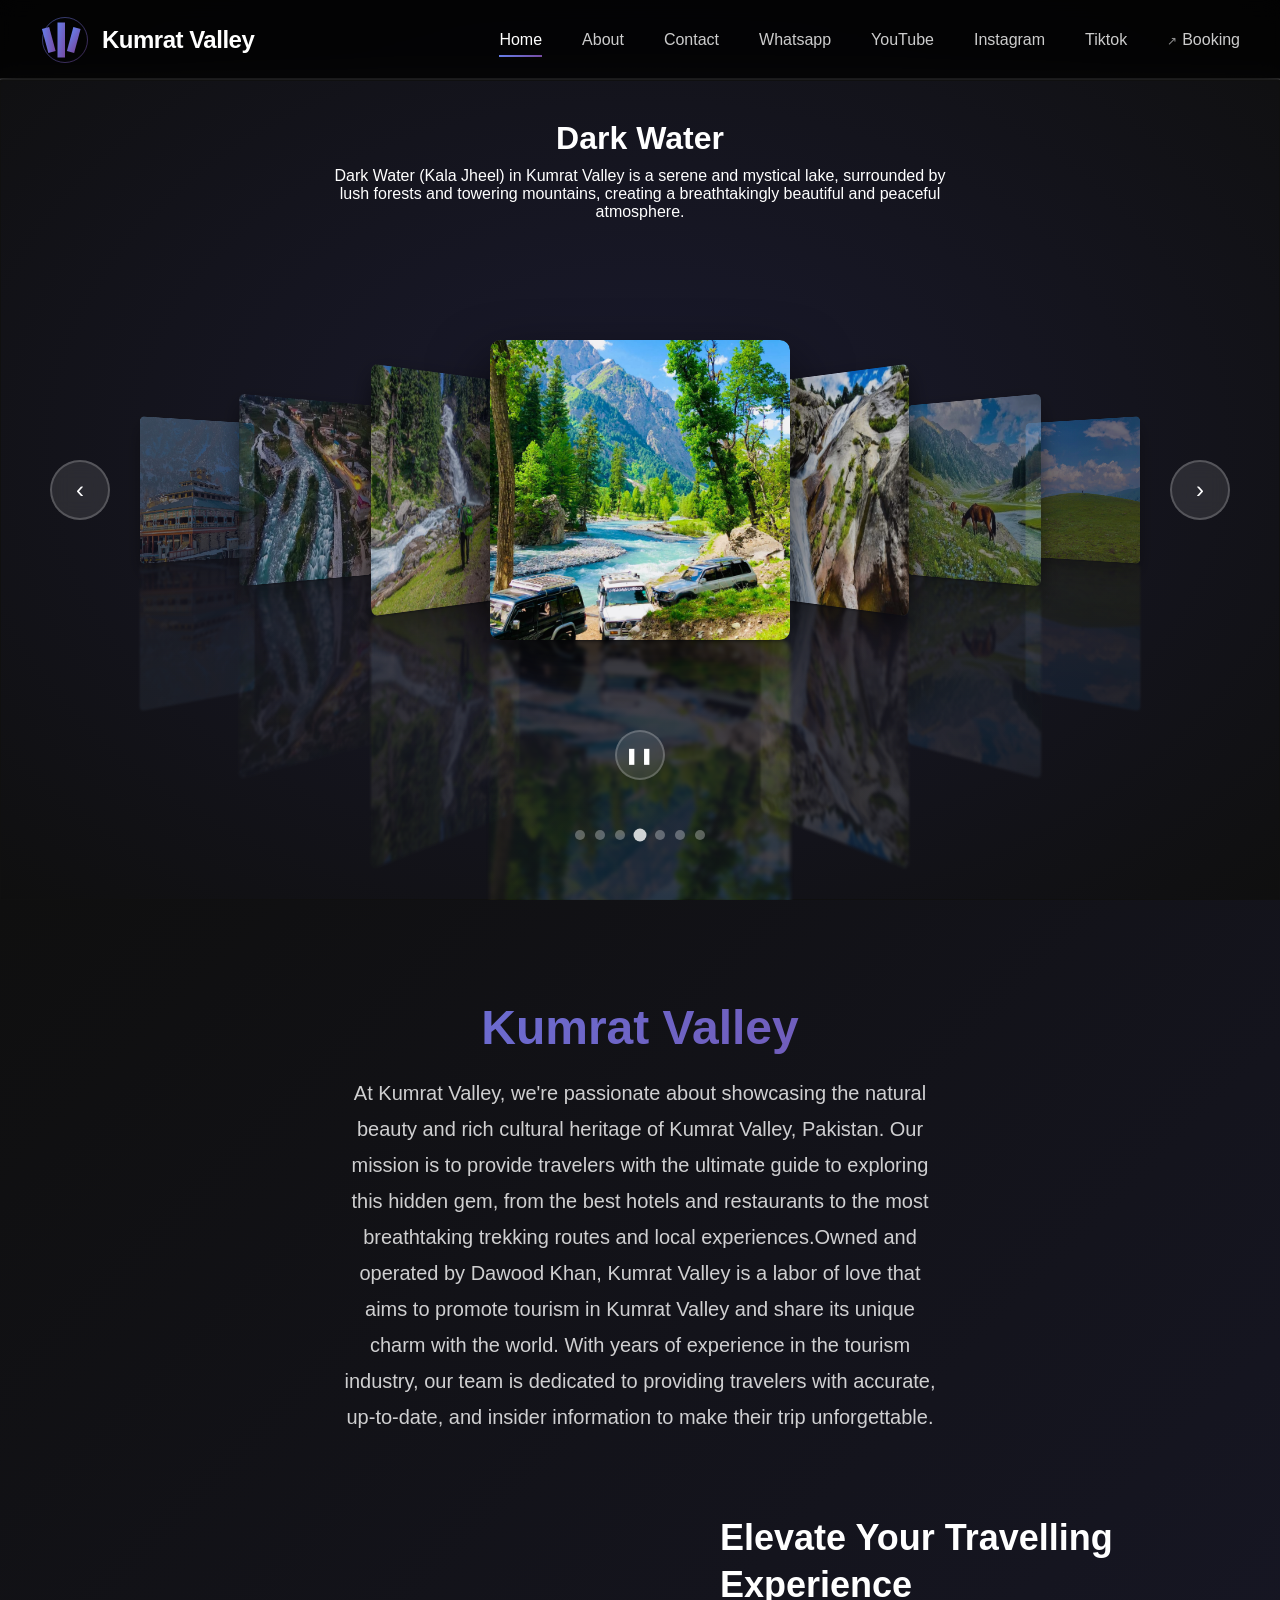
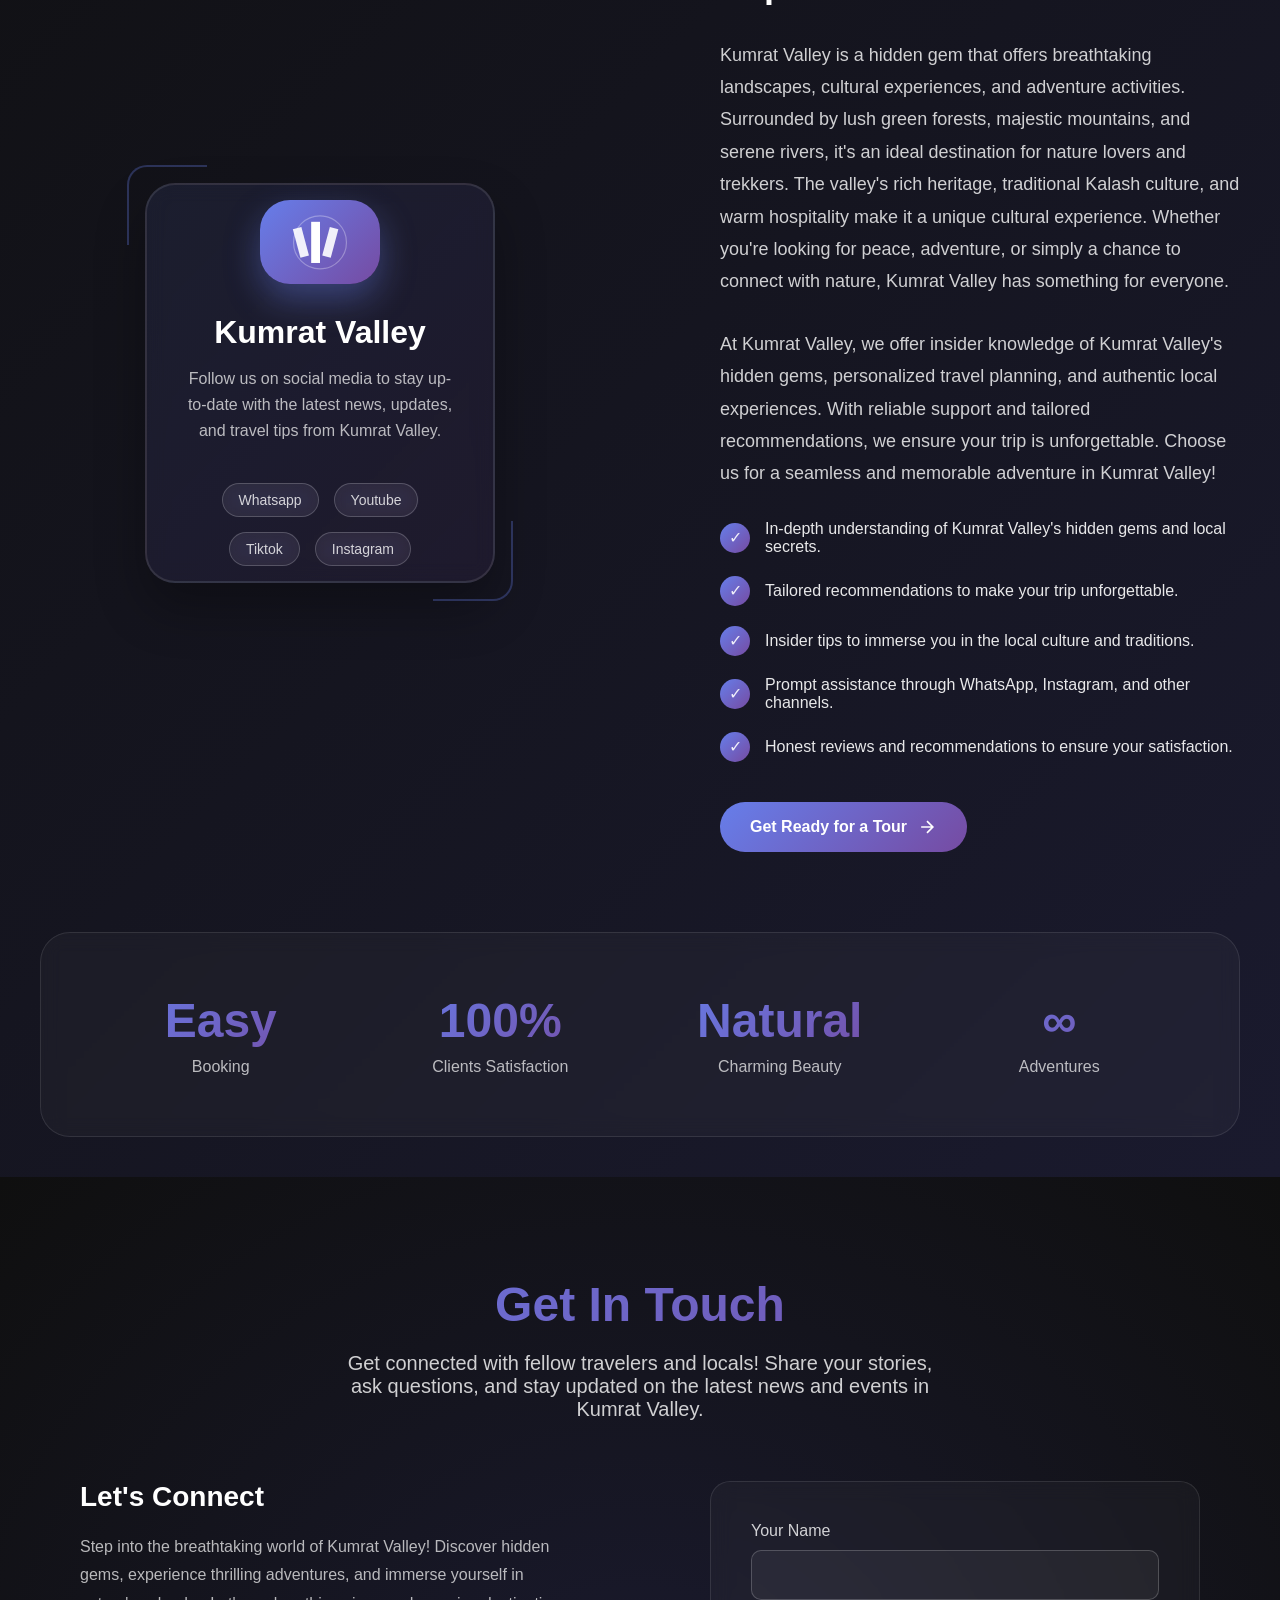
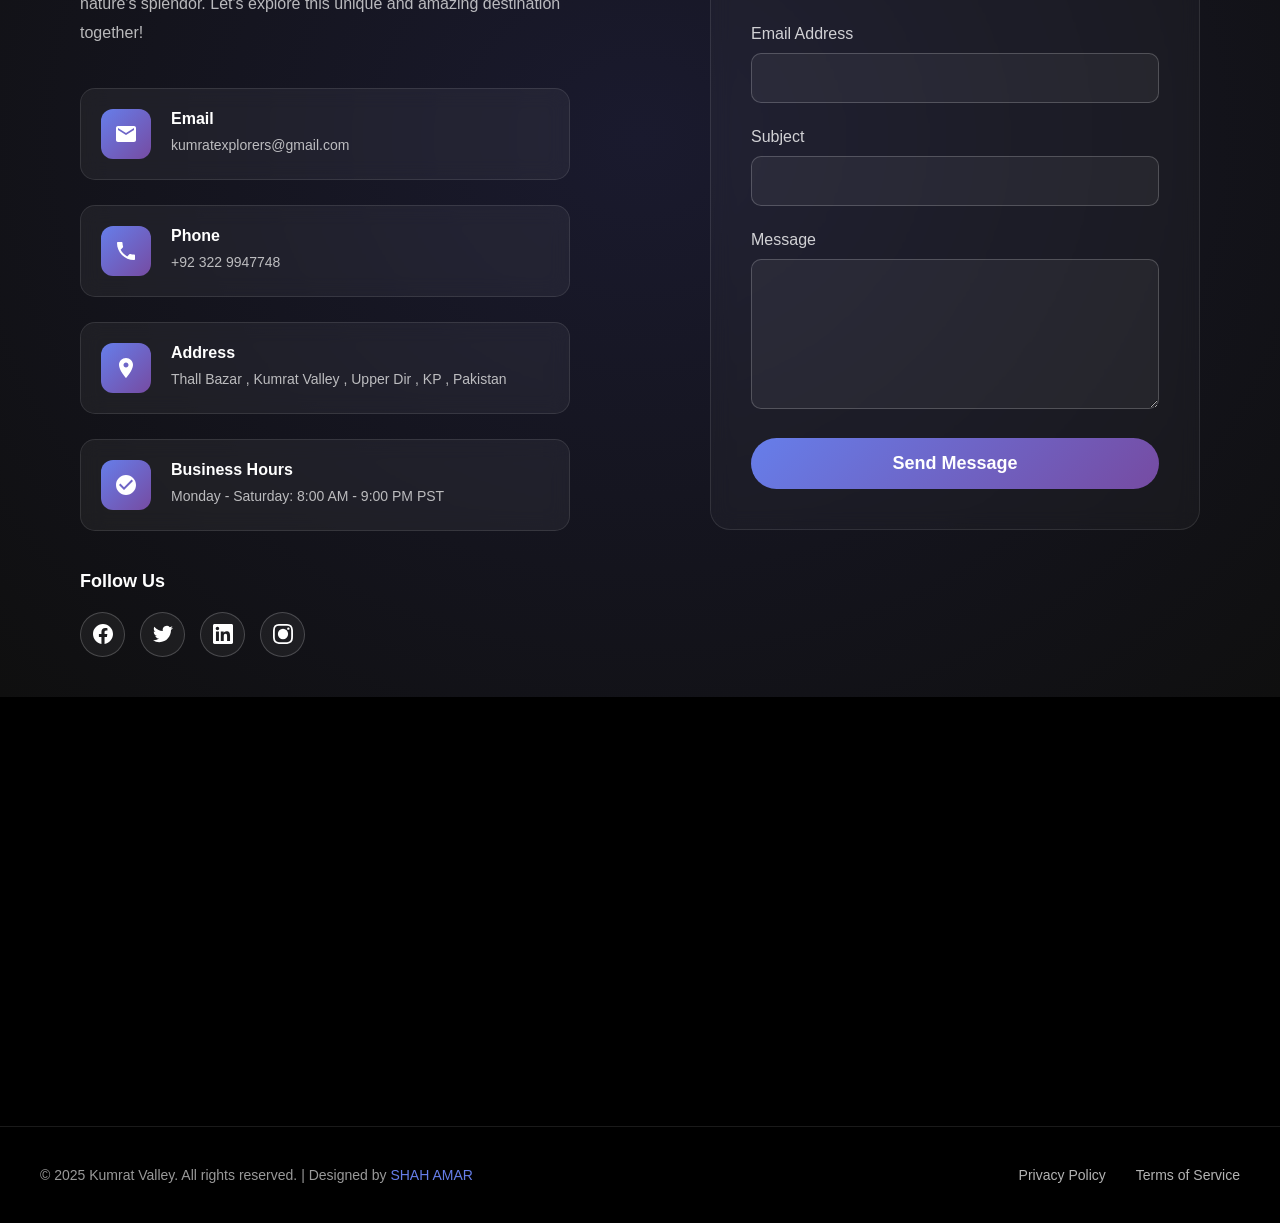
<file: index.html>
<!DOCTYPE html>
<html lang="en">
<head>
    <meta charset="UTF-8">
    <meta name="viewport" content="width=device-width, initial-scale=1.0">
    <title>Kumrat Valley</title>
    <link href="style.css" rel="stylesheet">
<!--

Kumrat Valley

By Shah Amar from Doaba Charsadda 

-->
</head>
<body>
    <!-- Header -->
    <header class="header" id="header">
        <a href="#home" class="logo-container">
            <div class="logo">
                <svg viewBox="0 0 100 100" xmlns="http://www.w3.org/2000/svg">
                    <defs>
                        <linearGradient id="grad1" x1="0%" y1="0%" x2="100%" y2="100%">
                            <stop offset="0%" style="stop-color:#667eea;stop-opacity:1" />
                            <stop offset="100%" style="stop-color:#764ba2;stop-opacity:1" />
                        </linearGradient>
                    </defs>
                    <rect x="10" y="25" width="15" height="50" fill="url(#grad1)" transform="rotate(-15 17.5 50)" />
                    <rect x="35" y="15" width="15" height="70" fill="url(#grad1)" />
                    <rect x="60" y="25" width="15" height="50" fill="url(#grad1)" transform="rotate(15 67.5 50)" />
                    <circle cx="50" cy="50" r="45" fill="none" stroke="url(#grad1)" stroke-width="2" opacity="0.5" />
                </svg>
            </div>
            <div class="logo-text">Kumrat Valley</div>
        </a>
        
        <nav class="main-menu" id="mainMenu">
            <a href="#home" class="menu-item active">Home</a>
            <a href="#about" class="menu-item">About</a>
            <a href="#contact" class="menu-item">Contact</a>
            <a href="https://wa.me/+923229947748" class="menu-item">Whatsapp</a>
            <a href="https://www.youtube.com/@DawoodIbrahimKumrat" class="menu-item">YouTube</a>
            <a href="https://www.instagram.com/kumrat_valley0?igsh=cnh4NHB3M2pnN2gz" class="menu-item">Instagram</a>
            <a href="https://www.tiktok.com/@kumrat_valley00?_t=ZP-90ZQNMDwTB0&_r=1" class="menu-item">Tiktok</a>
            <a href="#contact" target="_blank" rel="noopener noreferrer" class="menu-item external">Booking</a>
        </nav>
        
        <div class="menu-toggle" id="menuToggle">
            <span></span>
            <span></span>
            <span></span>
        </div>
    </header>

    <!-- Home Section -->
    <section id="home" class="section">
        <div class="coverflow-wrapper">
            <div class="info">
                <h2 id="current-title">Historical Mosque</h2>
                <p id="current-description">The historical mosque in Kumrat Valley is a stunning example of traditional wooden architecture, featuring intricate carvings and ornate details. This centuries-old mosque is a testament to the region's rich cultural heritage and spiritual significance.</p>
            </div>

            <div class="coverflow-container" tabindex="0">
                <div class="coverflow" id="coverflow">
                    <div class="coverflow-item" data-index="0">
                        <div class="cover image-loading">
                            <img src="images/kumrat historical musq 2.jpg" alt="Historical Mosque" loading="lazy">
                        </div>
                        <div class="reflection"></div>
                    </div>
                    <div class="coverflow-item" data-index="1">
                        <div class="cover image-loading">
                            <img src="images/Thall Bazar.jpg" alt="Thall Bazar" loading="lazy">
                        </div>
                        <div class="reflection"></div>
                    </div>
                    <div class="coverflow-item" data-index="2">
                        <div class="cover image-loading">
                            <img src="images/Jahaz bandha water fall.jpg" alt="Jahaz Banda" loading="lazy">
                        </div>
                        <div class="reflection"></div>
                    </div>
                    <div class="coverflow-item" data-index="3">
                        <div class="cover image-loading">
                            <img src="images/back said black water.jpg" alt="Dark Water" loading="lazy">
                        </div>
                        <div class="reflection"></div>
                    </div>
                    <div class="coverflow-item" data-index="4">
                        <div class="cover image-loading">
                            <img src="images/kumrat waterfall.jpg" alt="Kumrat WaterFall" loading="lazy">
                        </div>
                        <div class="reflection"></div>
                    </div>
                    <div class="coverflow-item" data-index="5">
                        <div class="cover image-loading">
                            <img src="images/kund bandha 2.jpg" alt="Kund Banda" loading="lazy">
                        </div>
                        <div class="reflection"></div>
                    </div>
                    <div class="coverflow-item" data-index="6">
                        <div class="cover image-loading">
                            <img src="images/badgoe top.jpg" alt="Badgoe Top" loading="lazy">
                        </div>
                        <div class="reflection"></div>
                    </div>
                </div>

                <button class="nav-button prev" onclick="navigate(-1)">‹</button>
                <button class="nav-button next" onclick="navigate(1)">›</button>

                <div class="dots-container" id="dots"></div>
                
                <!-- Play/Pause Button -->
                <button class="play-pause-button" id="playPauseBtn" onclick="toggleAutoplay()">
                    <span class="play-icon">▶</span>
                    <span class="pause-icon" style="display: none;">❚❚</span>
                </button>
            </div>
        </div>
    </section>

    <!-- About Section -->
    <section id="about" class="section">
        <div class="about-content">
            <div class="about-header">
                <h2>Kumrat Valley</h2>
                <p>At Kumrat Valley, we're passionate about showcasing the natural beauty and rich cultural heritage of Kumrat Valley, Pakistan. Our mission is to provide travelers with the ultimate guide to exploring this hidden gem, from the best hotels and restaurants to the most breathtaking trekking routes and local experiences.Owned and operated by Dawood Khan, Kumrat Valley is a labor of love that aims to promote tourism in Kumrat Valley and share its unique charm with the world. With years of experience in the tourism industry, our team is dedicated to providing travelers with accurate, up-to-date, and insider information to make their trip unforgettable.</p>
            </div>
            
            <div class="about-main">
                <div class="about-visual">
                    <div class="showcase-display">
                        <div class="showcase-main">
                            <div class="corner-decoration top-left"></div>
                            <div class="corner-decoration bottom-right"></div>
                            
                            <div class="showcase-logo">
                                <svg viewBox="0 0 100 100" xmlns="http://www.w3.org/2000/svg">
                                    <rect x="10" y="25" width="15" height="50" fill="white" transform="rotate(-15 17.5 50)" opacity="0.9" />
                                    <rect x="35" y="15" width="15" height="70" fill="white" />
                                    <rect x="60" y="25" width="15" height="50" fill="white" transform="rotate(15 67.5 50)" opacity="0.9" />
                                    <circle cx="50" cy="50" r="45" fill="none" stroke="white" stroke-width="2" opacity="0.3" />
                                </svg>
                            </div>
                            
                            <h3 class="showcase-title">Kumrat Valley</h3>
                            <p class="showcase-subtitle">Follow us on social media to stay up-to-date with the latest news, updates, and travel tips from Kumrat Valley.</p>
                            
                            <div class="showcase-badges">
                                <a href="https://wa.me/+923229947748" target="_blank" rel="noopener noreferrer" class="badge">Whatsapp</a>
                                <a href="https://www.youtube.com/@DawoodIbrahimKumrat" target="_blank" rel="noopener noreferrer" class="badge">Youtube</a>
                                <a href="https://www.tiktok.com/@kumrat_valley00?_t=ZP-90ZQNMDwTB0&_r=1" target="_blank" rel="noopener noreferrer" class="badge">Tiktok</a>
                                <a href="https://www.instagram.com/kumrat_valley0?igsh=cnh4NHB3M2pnN2gz" target="_blank" rel="noopener noreferrer" class="badge">Instagram</a>
                            </div>
                        </div>
                    </div>
                </div>
                
                <div class="about-info">
                    <h3>Elevate Your Travelling Experience</h3>
                    <p>Kumrat Valley is a hidden gem that offers breathtaking landscapes, cultural experiences, and adventure activities. Surrounded by lush green forests, majestic mountains, and serene rivers, it's an ideal destination for nature lovers and trekkers. The valley's rich heritage, traditional Kalash culture, and warm hospitality make it a unique cultural experience. Whether you're looking for peace, adventure, or simply a chance to connect with nature, Kumrat Valley has something for everyone.</p>
                    <p>At Kumrat Valley, we offer insider knowledge of Kumrat Valley's hidden gems, personalized travel planning, and authentic local experiences. With reliable support and tailored recommendations, we ensure your trip is unforgettable. Choose us for a seamless and memorable adventure in Kumrat Valley!</p>
                    
                    <ul class="feature-list">
                        <li>In-depth understanding of Kumrat Valley's hidden gems and local secrets.</li>
                        <li>Tailored recommendations to make your trip unforgettable.</li>
                        <li>Insider tips to immerse you in the local culture and traditions.</li>
                        <li>Prompt assistance through WhatsApp, Instagram, and other channels.</li>
                        <li>Honest reviews and recommendations to ensure your satisfaction.</li>
                    </ul>
                    
                    <a href="#contact" class="cta-button">
                        Get Ready for a Tour
                        <svg viewBox="0 0 24 24" fill="currentColor">
                            <path d="M5 12h14m-7-7l7 7-7 7" stroke="currentColor" stroke-width="2" fill="none"/>
                        </svg>
                    </a>
                </div>
            </div>
            
            <div class="stats-section">
                <div class="stat-item">
                    <div class="stat-number">Easy</div>
                    <div class="stat-label">Booking</div>
                </div>
                <div class="stat-item">
                    <div class="stat-number">100%</div>
                    <div class="stat-label">Clients Satisfaction</div>
                </div>
                <div class="stat-item">
                    <div class="stat-number">Natural</div>
                    <div class="stat-label">Charming Beauty</div>
                </div>
                <div class="stat-item">
                    <div class="stat-number">∞</div>
                    <div class="stat-label">Adventures</div>
                </div>
            </div>
        </div>
    </section>

    <!-- Contact Section -->
    <section id="contact" class="section">
        <div class="contact-content">
            <div class="contact-header">
                <h2>Get In Touch</h2>
                <p>Get connected with fellow travelers and locals! Share your stories, ask questions, and stay updated on the latest news and events in Kumrat Valley.</p>
            </div>
            
            <div class="contact-container">
                <div class="contact-info-section">
                    <h3>Let's Connect</h3>
                    <p>Step into the breathtaking world of Kumrat Valley! Discover hidden gems, experience thrilling adventures, and immerse yourself in nature's splendor. Let's explore this unique and amazing destination together!</p>
                    
                    <div class="contact-details">
                        <div class="contact-item">
                            <div class="contact-icon">
                                <svg viewBox="0 0 24 24">
                                    <path d="M20 4H4c-1.1 0-1.99.9-1.99 2L2 18c0 1.1.9 2 2 2h16c1.1 0 2-.9 2-2V6c0-1.1-.9-2-2-2zm0 4l-8 5-8-5V6l8 5 8-5v2z"/>
                                </svg>
                            </div>
                            <div class="contact-text">
                                <h4>Email</h4>
                                <p>kumratexplorers@gmail.com</p>
                            </div>
                        </div>
                        
                        <div class="contact-item">
                            <div class="contact-icon">
                                <svg viewBox="0 0 24 24">
                                    <path d="M6.62 10.79c1.44 2.83 3.76 5.14 6.59 6.59l2.2-2.2c.27-.27.67-.36 1.02-.24 1.12.37 2.33.57 3.57.57.55 0 1 .45 1 1V20c0 .55-.45 1-1 1-9.39 0-17-7.61-17-17 0-.55.45-1 1-1h3.5c.55 0 1 .45 1 1 0 1.25.2 2.45.57 3.57.11.35.03.74-.25 1.02l-2.2 2.2z"/>
                                </svg>
                            </div>
                            <div class="contact-text">
                                <h4>Phone</h4>
                                <p>+92 322 9947748</p>
                            </div>
                        </div>
                        
                        <div class="contact-item">
                            <div class="contact-icon">
                                <svg viewBox="0 0 24 24">
                                    <path d="M12 2C8.13 2 5 5.13 5 9c0 5.25 7 13 7 13s7-7.75 7-13c0-3.87-3.13-7-7-7zm0 9.5c-1.38 0-2.5-1.12-2.5-2.5s1.12-2.5 2.5-2.5 2.5 1.12 2.5 2.5-1.12 2.5-2.5 2.5z"/>
                                </svg>
                            </div>
                            <div class="contact-text">
                                <h4>Address</h4>
                                <p>Thall Bazar , Kumrat Valley , Upper Dir , KP , Pakistan </p>
                            </div>
                        </div>
                        
                        <div class="contact-item">
                            <div class="contact-icon">
                                <svg viewBox="0 0 24 24">
                                    <path d="M12 2C6.48 2 2 6.48 2 12s4.48 10 10 10 10-4.48 10-10S17.52 2 12 2zm-2 15l-5-5 1.41-1.41L10 14.17l7.59-7.59L19 8l-9 9z"/>
                                </svg>
                            </div>
                            <div class="contact-text">
                                <h4>Business Hours</h4>
                                <p>Monday - Saturday: 8:00 AM - 9:00 PM PST</p>
                            </div>
                        </div>
                    </div>
                    
                    <div class="social-links">
                        <h4>Follow Us</h4>
                        <div class="social-buttons">
                            <a href="#" class="social-btn" title="Facebook">
                                <svg viewBox="0 0 24 24">
                                    <path d="M24 12.073c0-6.627-5.373-12-12-12s-12 5.373-12 12c0 5.99 4.388 10.954 10.125 11.854v-8.385H7.078v-3.47h3.047V9.43c0-3.007 1.792-4.669 4.533-4.669 1.312 0 2.686.235 2.686.235v2.953H15.83c-1.491 0-1.956.925-1.956 1.874v2.25h3.328l-.532 3.47h-2.796v8.385C19.612 23.027 24 18.062 24 12.073z"/>
                                </svg>
                            </a>
                            <a href="https://www.facebook.com/share/1ZhqiZa23u/" class="social-btn" title="Facebook">
                                <svg viewBox="0 0 24 24">
                                    <path d="M23.953 4.57a10 10 0 01-2.825.775 4.958 4.958 0 002.163-2.723c-.951.555-2.005.959-3.127 1.184a4.92 4.92 0 00-8.384 4.482C7.69 8.095 4.067 6.13 1.64 3.162a4.822 4.822 0 00-.666 2.475c0 1.71.87 3.213 2.188 4.096a4.904 4.904 0 01-2.228-.616v.06a4.923 4.923 0 003.946 4.827 4.996 4.996 0 01-2.212.085 4.936 4.936 0 004.604 3.417 9.867 9.867 0 01-6.102 2.105c-.39 0-.779-.023-1.17-.067a13.995 13.995 0 007.557 2.209c9.053 0 13.998-7.496 13.998-13.985 0-.21 0-.42-.015-.63A9.935 9.935 0 0024 4.59z"/>
                                </svg>
                            </a>
                            <a href="https://www.youtube.com/@DawoodIbrahimKumrat" class="social-btn" title="YouTube">
                                <svg viewBox="0 0 24 24">
                                    <path d="M20.447 20.452h-3.554v-5.569c0-1.328-.027-3.037-1.852-3.037-1.853 0-2.136 1.445-2.136 2.939v5.667H9.351V9h3.414v1.561h.046c.477-.9 1.637-1.85 3.37-1.85 3.601 0 4.267 2.37 4.267 5.455v6.286zM5.337 7.433c-1.144 0-2.063-.926-2.063-2.065 0-1.138.92-2.063 2.063-2.063 1.14 0 2.064.925 2.064 2.063 0 1.139-.925 2.065-2.064 2.065zm1.782 13.019H3.555V9h3.564v11.452zM22.225 0H1.771C.792 0 0 .774 0 1.729v20.542C0 23.227.792 24 1.771 24h20.451C23.2 24 24 23.227 24 22.271V1.729C24 .774 23.2 0 22.222 0h.003z"/>
                                </svg>
                            </a>
                            <a href="https://www.instagram.com/kumrat_valley0?igsh=cnh4NHB3M2pnN2gz" class="social-btn" title="Instagram">
                                <svg viewBox="0 0 24 24">
                                    <path d="M12 2.163c3.204 0 3.584.012 4.85.07 3.252.148 4.771 1.691 4.919 4.919.058 1.265.069 1.645.069 4.849 0 3.205-.012 3.584-.069 4.849-.149 3.225-1.664 4.771-4.919 4.919-1.266.058-1.644.07-4.85.07-3.204 0-3.584-.012-4.849-.07-3.26-.149-4.771-1.699-4.919-4.92-.058-1.265-.07-1.644-.07-4.849 0-3.204.013-3.583.07-4.849.149-3.227 1.664-4.771 4.919-4.919 1.266-.057 1.645-.069 4.849-.069zm0-2.163c-3.259 0-3.667.014-4.947.072-4.358.2-6.78 2.618-6.98 6.98-.059 1.281-.073 1.689-.073 4.948 0 3.259.014 3.668.072 4.948.2 4.358 2.618 6.78 6.98 6.98 1.281.058 1.689.072 4.948.072 3.259 0 3.668-.014 4.948-.072 4.354-.2 6.782-2.618 6.979-6.98.059-1.28.073-1.689.073-4.948 0-3.259-.014-3.667-.072-4.947-.196-4.354-2.617-6.78-6.979-6.98-1.281-.059-1.69-.073-4.949-.073zM5.838 12a6.162 6.162 0 1112.324 0 6.162 6.162 0 01-12.324 0zM12 16a4 4 0 110-8 4 4 0 010 8zm4.965-10.405a1.44 1.44 0 112.881.001 1.44 1.44 0 01-2.881-.001z"/>
                                </svg>
                            </a>
                        </div>
                    </div>
                </div>
                
                <div class="contact-form-section">
                    <form class="contact-form" onsubmit="handleSubmit(event)" action="https://formspree.io/f/meorvvwj method="POST" >
                        <div class="form-group">
                            <label for="name">Your Name</label>
                            <input type="text" id="name" name="name" required>
                        </div>
                        <div class="form-group">
                            <label for="email">Email Address</label>
                            <input type="email" id="email" name="email" required>
                        </div>
                        <div class="form-group">
                            <label for="subject">Subject</label>
                            <input type="text" id="subject" name="subject" required>
                        </div>
                        <div class="form-group">
                            <label for="message">Message</label>
                            <textarea id="message" name="message" required></textarea>
                        </div>
                        <button type="submit" class="submit-btn">Send Message</button>
                    </form>
                </div>
            </div>
        </div>
    </section>
    <section>
        <div>
           <div class="mapouter"><div class="gmap_canvas"><iframe class="gmap_iframe" width="100%" frameborder="0" scrolling="no" marginheight="0" marginwidth="0" src="https://maps.google.com/maps?width=300&amp;height=349&amp;hl=en&amp;q=Kumrat Valley &amp;t=k&amp;z=9&amp;ie=UTF8&amp;iwloc=B&amp;output=embed"></iframe><a href="https://embed-googlemap.com">embed-googlemap.com</a></div><style>.mapouter{position:relative;text-align:right;width:100%;height:349px;}.gmap_canvas {overflow:hidden;background:none!important;width:100%;height:349px;}.gmap_iframe {height:349px!important;}</style></div>
            
        </div>
        
        
    </section>
    

    <!-- Footer -->
    <footer class="footer">
        <div class="footer-content">
            <div class="footer-copyright">
                © 2025 Kumrat Valley. All rights reserved. | Designed by <a href="https://wa.me/+923139424265" target="_blank" rel="noopener noreferrer">SHAH AMAR</a>
            </div>
            <div class="footer-links">
                <a href="#privacy" onclick="event.preventDefault(); alert('We respect your privacy and protect your personal data. We collect information through website interactions and use it to respond to inquiries and improve our services. We take reasonable measures to protect your data and do not share it with third parties without your consent.');">Privacy Policy</a>
                <a href="#terms" onclick="event.preventDefault(); alert('By using Kumrat Valley, you agree to our terms. We provide information for personal use only, strive for accuracy but do not guarantee it, and are not liable for damages. You must use the website responsibly and not reproduce content without permission. We reserve the right to modify these terms..');">Terms of Service</a>
            </div>
        </div>
    </footer>

    <!-- Scroll to top button -->
    <div class="scroll-to-top" id="scrollToTop">
        <span>↑</span>
    </div>

<script src="scripts.js"></script>

</body>
</html>
</file>
<file: style.css>
/*

TemplateMo 595 3d coverflow

https://templatemo.com/tm-595-3d-coverflow

*/

@charset "utf-8";
/* CSS Document */

 * {
            margin: 0;
            padding: 0;
            box-sizing: border-box;
        }

        html {
            scroll-behavior: smooth;
        }

        body {
            font-family: -apple-system, BlinkMacSystemFont, 'Segoe UI', Roboto, Helvetica, Arial, sans-serif;
            overflow-x: hidden;
            position: relative;
            background: #000;
        }

        /* Sections */
        .section {
            min-height: 100vh;
            position: relative;
            display: flex;
            align-items: center;
            justify-content: center;
        }

        #home {
            background: radial-gradient(ellipse at center, #1a1a2e 0%, #0f0f0f 100%);
        }

        #about {
            background: linear-gradient(135deg, #0f0f0f 0%, #1a1a2e 100%);
        }

        #contact {
            background: radial-gradient(ellipse at center, #1a1a2e 0%, #0f0f0f 100%);
        }

        /* Header Styles */
        .header {
            position: fixed;
            top: 0;
            left: 0;
            right: 0;
            height: 80px;
            background: rgba(0, 0, 0, 0.8);
            backdrop-filter: blur(10px);
            border-bottom: 1px solid rgba(255, 255, 255, 0.1);
            z-index: 1000;
            display: flex;
            align-items: center;
            justify-content: space-between;
            padding: 0 40px;
            transition: all 0.3s ease;
        }

        .header.scrolled {
            background: rgba(0, 0, 0, 0.95);
            height: 70px;
        }

        .logo-container {
            display: flex;
            align-items: center;
            gap: 12px;
            text-decoration: none;
            cursor: pointer;
            transition: transform 0.3s ease;
        }

        .logo-container:hover {
            transform: translateY(-2px);
        }

        .logo {
            width: 50px;
            height: 50px;
            display: flex;
            align-items: center;
            justify-content: center;
        }

        .logo svg {
            width: 100%;
            height: 100%;
        }

        .logo-text {
            color: white;
            font-size: 24px;
            font-weight: 600;
            letter-spacing: -0.5px;
        }

        .main-menu {
            display: flex;
            align-items: center;
            gap: 40px;
        }

        .menu-item {
            color: rgba(255, 255, 255, 0.8);
            text-decoration: none;
            font-size: 16px;
            font-weight: 500;
            transition: all 0.3s ease;
            position: relative;
            padding: 8px 0;
        }

        .menu-item:hover {
            color: white;
            transform: translateY(-2px);
        }

        .menu-item::after {
            content: '';
            position: absolute;
            bottom: 0;
            left: 0;
            width: 0;
            height: 2px;
            background: linear-gradient(90deg, #667eea, #764ba2);
            transition: width 0.3s ease;
        }

        .menu-item:hover::after {
            width: 100%;
        }

        .menu-item.active {
            color: white;
        }

        .menu-item.active::after {
            width: 100%;
        }

        .menu-item.external::before {
            content: '↗';
            margin-right: 5px;
            font-size: 12px;
            opacity: 0.7;
        }

        /* Mobile menu toggle */
        .menu-toggle {
            display: none;
            flex-direction: column;
            cursor: pointer;
            padding: 4px;
        }

        .menu-toggle span {
            width: 25px;
            height: 3px;
            background: white;
            margin: 3px 0;
            transition: 0.3s;
            border-radius: 2px;
        }

        /* Home Section with Coverflow */
        .coverflow-wrapper {
            width: 100%;

            height: 100vh;
            display: flex;
            align-items: center;
            justify-content: center;
            padding-top: 80px;
        }

        .coverflow-container {
            width: 100%;
            height: 100%;
            display: flex;
            align-items: center;
            justify-content: center;
            perspective: 1200px;
            position: relative;
        }

        .coverflow {
            display: flex;
            align-items: center;
            justify-content: center;
            transform-style: preserve-3d;
            position: relative;
            width: 100%;
            height: 400px;
        }

        .coverflow-item {
            position: absolute;
            width: 300px;
            height: 300px;
            transition: all 0.6s cubic-bezier(0.68, -0.55, 0.265, 1.55);
            cursor: pointer;
            user-select: none;
        }

        .coverflow-item .cover {
            width: 100%;
            height: 100%;
            border-radius: 10px;
            box-shadow: 0 20px 40px rgba(0, 0, 0, 0.8);
            position: relative;
            overflow: hidden;
            transform-style: preserve-3d;
            background: #333;
        }

        .coverflow-item .cover img {
            width: 100%;
            height: 100%;
            object-fit: cover;
            border-radius: 10px;
        }

        /* Reflection */
        .coverflow-item .reflection {
            position: absolute;
            top: 100%;
            left: 0;
            width: 100%;
            height: 100%;
            border-radius: 10px;
            transform: scaleY(-1);
            opacity: 0.2;
            filter: blur(2px);
            background: linear-gradient(to bottom, 
                rgba(0, 0, 0, 0) 0%, 
                rgba(0, 0, 0, 0.8) 50%, 
                rgba(0, 0, 0, 1) 100%);
            overflow: hidden;
        }

        /* Active item (center) */
        .coverflow-item.active {
            z-index: 100;
            transform: translateX(0) translateZ(0) rotateY(0deg);
        }

        .coverflow-item.active .cover {
            box-shadow: 0 30px 60px rgba(0, 0, 0, 0.9);
        }

        /* Navigation */
        .nav-button {
            position: absolute;
            top: 50%;
            transform: translateY(-50%);
            background: rgba(255, 255, 255, 0.1);
            border: 2px solid rgba(255, 255, 255, 0.2);
            color: white;
            width: 60px;
            height: 60px;
            border-radius: 50%;
            cursor: pointer;
            font-size: 24px;
            display: flex;
            align-items: center;
            justify-content: center;
            transition: all 0.3s ease;
            backdrop-filter: blur(10px);
            z-index: 200;
        }

        .nav-button:hover {
            background: rgba(255, 255, 255, 0.2);
            transform: translateY(-50%) scale(1.1);
        }

        .nav-button.prev {
            left: 50px;
        }

        .nav-button.next {
            right: 50px;
        }

        /* Dots indicator */
        .dots-container {
            position: absolute;
            bottom: 60px;
            left: 50%;
            transform: translateX(-50%);
            display: flex;
            gap: 10px;
            z-index: 200;
        }

        .dot {
            width: 10px;
            height: 10px;
            border-radius: 50%;
            background: rgba(255, 255, 255, 0.3);
            cursor: pointer;
            transition: all 0.3s ease;
        }

        .dot.active {
            background: rgba(255, 255, 255, 0.8);
            transform: scale(1.3);
        }

        /* Info display */
        .info {
            position: absolute;
            top: 120px;
            left: 50%;
            transform: translateX(-50%);
            color: white;
            text-align: center;
            z-index: 200;
        }

        .info h2 {
            font-size: 32px;
            margin-bottom: 10px;
            opacity: 0;
            animation: fadeIn 0.6s forwards;
        }

        .info p {
            font-size: 16px;
            opacity: 0.7;
        }

        @keyframes fadeIn {
            to {
                opacity: 1;
            }
        }

        /* Play/Pause Button */
        .play-pause-button {
            position: absolute;
            bottom: 120px;
            left: 50%;
            transform: translateX(-50%);
            background: rgba(255, 255, 255, 0.1);
            border: 2px solid rgba(255, 255, 255, 0.2);
            color: white;
            width: 50px;
            height: 50px;
            border-radius: 50%;
            cursor: pointer;
            font-size: 20px;
            display: flex;
            align-items: center;
            justify-content: center;
            transition: all 0.3s ease;
            backdrop-filter: blur(10px);
            z-index: 200;
        }

        .play-pause-button:hover {
            background: rgba(255, 255, 255, 0.2);
            transform: translateX(-50%) scale(1.1);
        }

        .play-pause-button .pause-icon {
            font-size: 16px;
            letter-spacing: 2px;
        }

        /* About Section */
        .about-content {
            max-width: 1400px;
            margin: 0 auto;
            padding: 40px;
            color: white;
        }

        .about-header {
            text-align: center;
            margin-bottom: 80px;
        }

        .about-header h2 {
            font-size: 48px;
			margin-top: 60px;
            margin-bottom: 20px;
            background: linear-gradient(135deg, #667eea 0%, #764ba2 100%);
            -webkit-background-clip: text;
            -webkit-text-fill-color: transparent;
            background-clip: text;
        }

        .about-header p {
            font-size: 20px;
            color: rgba(255, 255, 255, 0.8);
            max-width: 600px;
            margin: 0 auto;
            line-height: 1.8;
        }

        .about-main {
            display: grid;
            grid-template-columns: 1fr 1fr;
            gap: 80px;
            align-items: center;
            margin-bottom: 80px;
        }

        .about-visual {
            position: relative;
            height: 600px;
            display: flex;
            align-items: center;
            justify-content: center;
        }

        .showcase-display {
            position: relative;
            width: 100%;
            max-width: 500px;
            height: 500px;
            display: flex;
            align-items: center;
            justify-content: center;
        }

        .showcase-main {
            position: relative;
            width: 350px;
            height: 400px;
            background: linear-gradient(135deg, rgba(102, 126, 234, 0.1) 0%, rgba(118, 75, 162, 0.1) 100%);
            border-radius: 30px;
            border: 2px solid rgba(255, 255, 255, 0.1);
            padding: 40px;
            display: flex;
            flex-direction: column;
            align-items: center;
            justify-content: center;
            backdrop-filter: blur(10px);
            box-shadow: 0 25px 50px rgba(0, 0, 0, 0.3);
        }

        .showcase-logo {
            width: 120px;
            height: 120px;
            background: linear-gradient(135deg, #667eea 0%, #764ba2 100%);
            border-radius: 30px;
            display: flex;
            align-items: center;
            justify-content: center;
            margin-bottom: 30px;
            box-shadow: 0 15px 35px rgba(102, 126, 234, 0.4);
        }

        .showcase-logo svg {
            width: 70%;
            height: 70%;
        }

        .showcase-title {
            font-size: 32px;
            font-weight: 700;
            color: white;
            margin-bottom: 15px;
            text-align: center;
        }

        .showcase-subtitle {
            font-size: 16px;
            color: rgba(255, 255, 255, 0.7);
            text-align: center;
            margin-bottom: 40px;
            line-height: 1.6;
        }

        .showcase-badges {
            display: flex;
            gap: 15px;
            flex-wrap: wrap;
            justify-content: center;
        }

        .badge {
            background: rgba(255, 255, 255, 0.05);
            border: 1px solid rgba(255, 255, 255, 0.2);
            border-radius: 20px;
            padding: 8px 16px;
            font-size: 14px;
            color: rgba(255, 255, 255, 0.8);
            backdrop-filter: blur(10px);
            transition: all 0.3s ease;
            cursor: pointer;
            text-decoration: none;
            display: inline-block;
        }

        .badge:hover {
            background: linear-gradient(135deg, #667eea 0%, #764ba2 100%);
            border-color: transparent;
            color: white;
            transform: translateY(-2px);
            box-shadow: 0 5px 15px rgba(102, 126, 234, 0.3);
        }

        .badge:active {
            transform: translateY(0);
            box-shadow: 0 2px 8px rgba(102, 126, 234, 0.3);
        }

        /* Decorative corner elements */
        .corner-decoration {
            position: absolute;
            width: 80px;
            height: 80px;
            border: 2px solid rgba(102, 126, 234, 0.3);
        }

        .corner-decoration.top-left {
            top: -20px;
            left: -20px;
            border-right: none;
            border-bottom: none;
            border-radius: 20px 0 0 0;
        }

        .corner-decoration.bottom-right {
            bottom: -20px;
            right: -20px;
            border-left: none;
            border-top: none;
            border-radius: 0 0 20px 0;
        }

        .about-info {
            padding-left: 40px;
        }

        .about-info h3 {
            font-size: 36px;
            margin-bottom: 30px;
            line-height: 1.3;
        }

        .about-info p {
            font-size: 18px;
            color: rgba(255, 255, 255, 0.8);
            line-height: 1.8;
            margin-bottom: 30px;
        }

        .feature-list {
            list-style: none;
            margin-bottom: 40px;
        }

        .feature-list li {
            display: flex;
            align-items: center;
            gap: 15px;
            margin-bottom: 20px;
            font-size: 16px;
            color: rgba(255, 255, 255, 0.9);
        }

        .feature-list li::before {
            content: '✓';
            display: flex;
            align-items: center;
            justify-content: center;
            width: 30px;
            height: 30px;
            background: linear-gradient(135deg, #667eea 0%, #764ba2 100%);
            border-radius: 50%;
            flex-shrink: 0;
        }

        .cta-button {
            display: inline-flex;
            align-items: center;
            gap: 10px;
            background: linear-gradient(135deg, #667eea 0%, #764ba2 100%);
            color: white;
            text-decoration: none;
            padding: 15px 30px;
            border-radius: 30px;
            font-weight: 600;
            transition: all 0.3s ease;
        }

        .cta-button:hover {
            transform: translateY(-2px);
            box-shadow: 0 10px 30px rgba(102, 126, 234, 0.5);
        }

        .cta-button svg {
            width: 20px;
            height: 20px;
            transition: transform 0.3s ease;
        }

        .cta-button:hover svg {
            transform: translateX(5px);
        }

        .stats-section {
            display: grid;
            grid-template-columns: repeat(4, 1fr);
            gap: 40px;
            padding: 60px;
            background: rgba(255, 255, 255, 0.03);
            backdrop-filter: blur(10px);
            border-radius: 30px;
            border: 1px solid rgba(255, 255, 255, 0.1);
        }

        .stat-item {
            text-align: center;
        }

        .stat-number {
            font-size: 48px;
            font-weight: 700;
            background: linear-gradient(135deg, #667eea 0%, #764ba2 100%);
            -webkit-background-clip: text;
            -webkit-text-fill-color: transparent;
            background-clip: text;
            margin-bottom: 10px;
        }

        .stat-label {
            font-size: 16px;
            color: rgba(255, 255, 255, 0.7);
        }

        /* Contact Section */
        .contact-content {
            max-width: 1200px;
            margin: 0 auto;
            padding: 40px;
            color: white;
        }

        .contact-header {
            text-align: center;
			margin-top: 60px;
            margin-bottom: 60px;
        }

        .contact-header h2 {
            font-size: 48px;
            margin-bottom: 20px;
            background: linear-gradient(135deg, #667eea 0%, #764ba2 100%);
            -webkit-background-clip: text;
            -webkit-text-fill-color: transparent;
            background-clip: text;
        }

        .contact-header p {
            font-size: 20px;
            color: rgba(255, 255, 255, 0.8);
            max-width: 600px;
            margin: 0 auto;
        }

        .contact-container {
            display: grid;
            grid-template-columns: 1fr 1fr;
            gap: 60px;
            align-items: start;
        }

        .contact-info-section {
            padding-right: 40px;
        }

        .contact-info-section h3 {
            font-size: 28px;
            margin-bottom: 20px;
            color: white;
        }

        .contact-info-section p {
            font-size: 16px;
            color: rgba(255, 255, 255, 0.7);
            line-height: 1.8;
            margin-bottom: 40px;
        }

        .contact-details {
            display: flex;
            flex-direction: column;
            gap: 25px;
        }

        .contact-item {
            display: flex;
            align-items: center;
            gap: 20px;
            padding: 20px;
            background: rgba(255, 255, 255, 0.05);
            backdrop-filter: blur(10px);
            border: 1px solid rgba(255, 255, 255, 0.1);
            border-radius: 15px;
            transition: all 0.3s ease;
        }

        .contact-item:hover {
            background: rgba(255, 255, 255, 0.08);
            transform: translateX(5px);
            box-shadow: 0 10px 30px rgba(102, 126, 234, 0.2);
        }

        .contact-icon {
            width: 50px;
            height: 50px;
            background: linear-gradient(135deg, #667eea 0%, #764ba2 100%);
            border-radius: 12px;
            display: flex;
            align-items: center;
            justify-content: center;
            flex-shrink: 0;
        }

        .contact-icon svg {
            width: 24px;
            height: 24px;
            fill: white;
        }

        .contact-text {
            flex: 1;
        }

        .contact-text h4 {
            font-size: 16px;
            color: white;
            margin-bottom: 5px;
        }

        .contact-text p {
            font-size: 14px;
            color: rgba(255, 255, 255, 0.7);
            margin: 0;
        }

        .social-links {
            margin-top: 40px;
        }

        .social-links h4 {
            font-size: 18px;
            margin-bottom: 20px;
            color: white;
        }

        .social-buttons {
            display: flex;
            gap: 15px;
        }

        .social-btn {
            width: 45px;
            height: 45px;
            background: rgba(255, 255, 255, 0.05);
            border: 1px solid rgba(255, 255, 255, 0.2);
            border-radius: 50%;
            display: flex;
            align-items: center;
            justify-content: center;
            transition: all 0.3s ease;
            cursor: pointer;
        }

        .social-btn:hover {
            background: linear-gradient(135deg, #667eea 0%, #764ba2 100%);
            border-color: transparent;
            transform: translateY(-3px);
            box-shadow: 0 10px 20px rgba(102, 126, 234, 0.4);
        }

        .social-btn svg {
            width: 20px;
            height: 20px;
            fill: white;
        }

        .contact-form-section {
            padding-left: 40px;
        }

        .contact-form {
            background: rgba(255, 255, 255, 0.03);
            backdrop-filter: blur(10px);
            border: 1px solid rgba(255, 255, 255, 0.1);
            border-radius: 20px;
            padding: 40px;
        }

        .form-group {
            margin-bottom: 25px;
        }

        .form-group label {
            display: block;
            margin-bottom: 10px;
            color: rgba(255, 255, 255, 0.8);
            font-weight: 500;
        }

        .form-group input,
        .form-group textarea {
            width: 100%;
            padding: 15px;
            background: rgba(255, 255, 255, 0.05);
            border: 1px solid rgba(255, 255, 255, 0.2);
            border-radius: 10px;
            color: white;
            font-size: 16px;
            font-family: inherit;
            transition: all 0.3s ease;
        }

        .form-group input:focus,
        .form-group textarea:focus {
            outline: none;
            border-color: #667eea;
            background: rgba(255, 255, 255, 0.08);
        }

        .form-group textarea {
            resize: vertical;
            min-height: 150px;
            line-height: 1.5;
        }

        .submit-btn {
            background: linear-gradient(135deg, #667eea 0%, #764ba2 100%);
            color: white;
            border: none;
            padding: 15px 40px;
            font-size: 18px;
            font-weight: 600;
            border-radius: 30px;
            cursor: pointer;
            transition: all 0.3s ease;
            width: 100%;
        }

        .submit-btn:hover {
            transform: translateY(-2px);
            box-shadow: 0 10px 30px rgba(102, 126, 234, 0.5);
        }

        /* Smooth image loading */
        .image-loading {
            background: linear-gradient(45deg, #333, #555);
            position: relative;
        }

        .image-loading::after {
            content: '📷';
            position: absolute;
            top: 50%;
            left: 50%;
            transform: translate(-50%, -50%);
            font-size: 48px;
            opacity: 0.5;
        }

        /* Footer Styles */
        .footer {
            background: rgba(0, 0, 0, 0.95);
            border-top: 1px solid rgba(255, 255, 255, 0.1);
            padding: 40px 20px;
            margin-top: 80px;
        }

        .footer-content {
            max-width: 1200px;
            margin: 0 auto;
            display: flex;
            justify-content: space-between;
            align-items: center;
            flex-wrap: wrap;
            gap: 30px;
        }

        .footer-copyright {
            color: rgba(255, 255, 255, 0.6);
            font-size: 14px;
        }

        .footer-copyright a {
            color: #667eea;
            text-decoration: none;
            transition: color 0.3s ease;
        }

        .footer-copyright a:hover {
            color: #764ba2;
        }

        .footer-links {
            display: flex;
            gap: 30px;
            align-items: center;
        }

        .footer-links a {
            color: rgba(255, 255, 255, 0.7);
            text-decoration: none;
            font-size: 14px;
            transition: color 0.3s ease;
        }

        .footer-links a:hover {
            color: white;
        }

        /* Scroll to top button */
        .scroll-to-top {
            position: fixed;
            bottom: 30px;
            right: 30px;
            width: 50px;
            height: 50px;
            background: linear-gradient(135deg, #667eea 0%, #764ba2 100%);
            border-radius: 50%;
            display: flex;
            align-items: center;
            justify-content: center;
            color: white;
            font-size: 20px;
            cursor: pointer;
            opacity: 0;
            transform: translateY(100px);
            transition: all 0.3s ease;
            z-index: 999;
        }

        .scroll-to-top.visible {
            opacity: 1;
            transform: translateY(0);
        }

        .scroll-to-top:hover {
            transform: translateY(-5px);
            box-shadow: 0 10px 30px rgba(102, 126, 234, 0.5);
        }

        /* Mobile Responsive */
        @media (max-width: 1024px) {
            .about-main {
                grid-template-columns: 1fr;
                gap: 60px;
            }

            .about-visual {
                height: 400px;
            }

            .about-info {
                padding-left: 0;
                text-align: center;
            }

            .feature-list {
                text-align: left;
                max-width: 500px;
                margin: 0 auto 40px;
            }

            .stats-section {
                grid-template-columns: repeat(2, 1fr);
                gap: 30px;
                padding: 40px;
            }

            /* Contact section responsive */
            .contact-container {
                grid-template-columns: 1fr;
                gap: 50px;
            }

            .contact-info-section {
                padding-right: 0;
            }

            .contact-form-section {
                padding-left: 0;
            }
        }

        @media (max-width: 768px) {
            .header {
                padding: 0 20px;
            }

            .main-menu {
                display: none;
                position: absolute;
                top: 100%;
                left: 0;
                right: 0;
                background: rgba(0, 0, 0, 0.95);
                backdrop-filter: blur(10px);
                flex-direction: column;
                padding: 20px;
                gap: 20px;
                border-bottom: 1px solid rgba(255, 255, 255, 0.1);
            }

            .main-menu.active {
                display: flex;
            }

            .menu-toggle {
                display: flex;
            }

            .menu-toggle.active span:nth-child(1) {
                transform: rotate(-45deg) translate(-5px, 6px);
            }

            .menu-toggle.active span:nth-child(2) {
                opacity: 0;
            }

            .menu-toggle.active span:nth-child(3) {
                transform: rotate(45deg) translate(-5px, -6px);
            }

            .coverflow-item {
                width: 200px;
                height: 200px;
            }

            .nav-button {
                width: 40px;
                height: 40px;
                font-size: 18px;
            }

            .nav-button.prev {
                left: 20px;
            }

            .nav-button.next {
                right: 20px;
            }

            .info h2 {
                font-size: 24px;
            }

            .info p {
                font-size: 14px;
            }

            .logo-text {
                font-size: 20px;
            }

            .about-header h2 {
                font-size: 36px;
            }

            .about-info h3 {
                font-size: 28px;
            }

            .about-visual {
                height: 400px;
            }

            .showcase-display {
                max-width: 350px;
                height: 400px;
            }

            .showcase-main {
                width: 100%;
                height: 350px;
                padding: 30px;
            }

            .showcase-logo {
                width: 100px;
                height: 100px;
                margin-bottom: 20px;
            }

            .showcase-title {
                font-size: 28px;
            }

            .showcase-subtitle {
                font-size: 14px;
                margin-bottom: 30px;
            }

            .corner-decoration {
                display: none;
            }

            .stat-number {
                font-size: 36px;
            }

            .contact-content h2 {
                font-size: 36px;
            }

            .footer-content {
                flex-direction: column;
                text-align: center;
                gap: 20px;
            }

            .footer-links {
                gap: 20px;
            }
        }

        @media (max-width: 480px) {
            .header {
                height: 70px;
                padding: 0 15px;
            }

            .header.scrolled {
                height: 60px;
            }

            .logo {
                width: 40px;
                height: 40px;
            }

            .logo-text {
                font-size: 18px;
            }

            .coverflow-item {
                width: 180px;
                height: 180px;
            }

            .about-content,
            .contact-content {
                padding: 20px;
            }

            /* Additional contact section mobile optimization for small screens */
            .contact-container {
                gap: 30px;
            }

            .contact-header {
                margin-bottom: 40px;
            }

            .contact-header h2 {
                font-size: 32px;
                margin-bottom: 15px;
            }

            .contact-header p {
                font-size: 16px;
                padding: 0 10px;
            }

            .contact-info-section {
                margin-bottom: 20px;
            }

            .contact-info-section h3 {
                font-size: 22px;
                margin-bottom: 15px;
            }

            .contact-info-section > p {
                font-size: 14px;
                padding: 0 10px;
                margin-bottom: 30px;
            }

            .contact-details {
                gap: 15px;
            }

            .contact-item {
                padding: 15px;
                gap: 12px;
            }

            .contact-icon {
                width: 40px;
                height: 40px;
            }

            .contact-icon svg {
                width: 20px;
                height: 20px;
            }

            .contact-text h4 {
                font-size: 14px;
            }

            .contact-text p {
                font-size: 12px;
                word-break: break-word;
            }

            .social-links {
                margin-top: 30px;
            }

            .social-links h4 {
                font-size: 16px;
                margin-bottom: 15px;
            }

            .social-buttons {
                gap: 10px;
            }

            .social-btn {
                width: 40px;
                height: 40px;
            }

            .social-btn svg {
                width: 18px;
                height: 18px;
            }

            .contact-form {
                padding: 20px 15px;
                border-radius: 15px;
            }

            .form-group {
                margin-bottom: 20px;
            }

            .form-group label {
                font-size: 14px;
                margin-bottom: 8px;
            }

            .form-group input,
            .form-group textarea {
                padding: 12px;
                font-size: 14px;
                border-radius: 8px;
            }

            .form-group textarea {
                min-height: 120px;
            }

            .submit-btn {
                padding: 12px 30px;
                font-size: 16px;
                border-radius: 25px;
            }
        }
</file>
